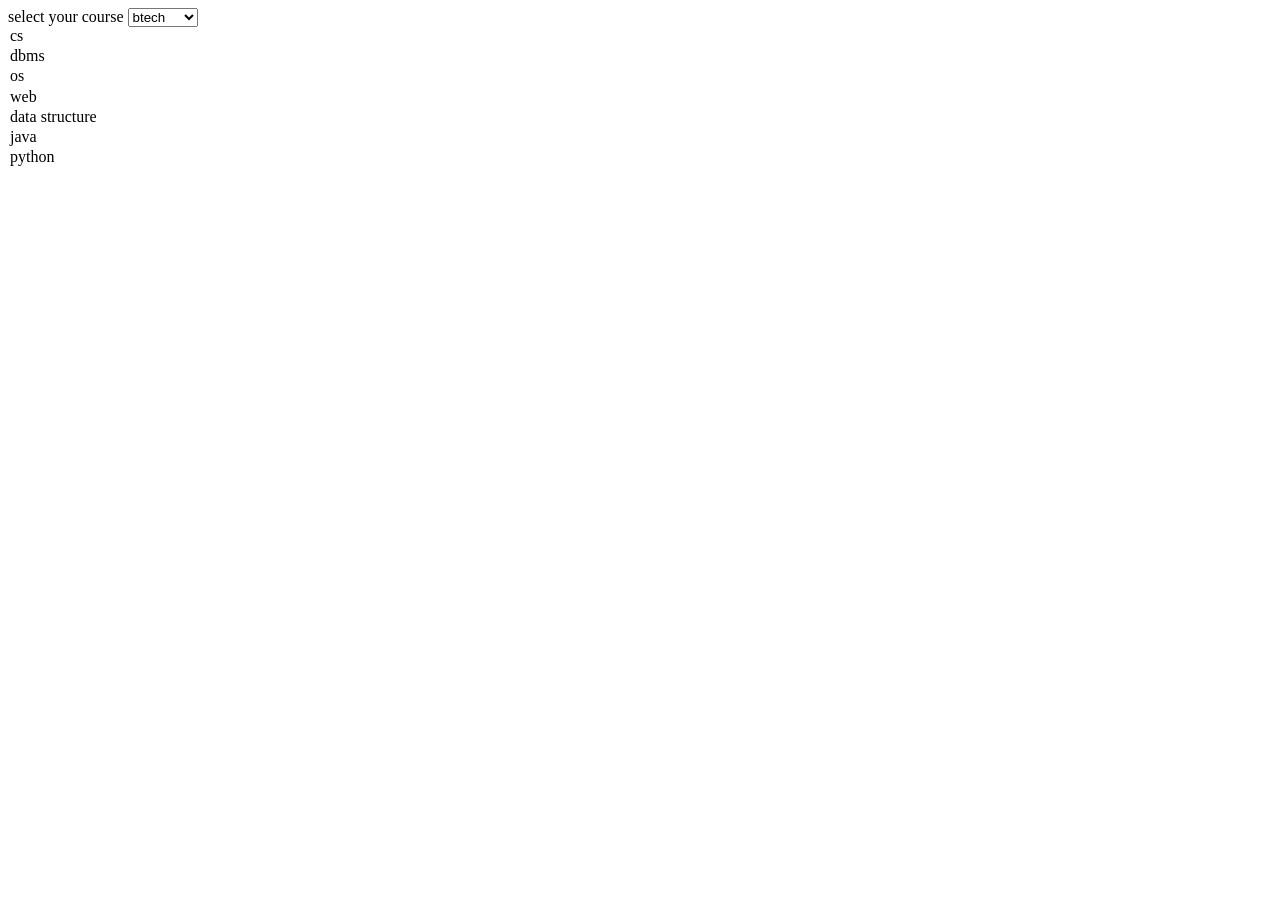
<file: index.html>
<!DOCTYPE html>
<html lang="en">
<head>
  <meta charset="UTF-8">
  <meta name="viewport" content="width=device-width, initial-scale=1.0">
  <title>Document</title>
</head>
<body>
  <form method="post">
    <label for="courseid">select your course</label>
    <select name="courese" id="courseid">
      <optgroup label="science">
          <option value="btech">btech</option>
          <option value="bsc">bsc</option>
      </optgroup>
      <optgroup label="commerse">
          <option value="bca">bca</option>
          <option value="mca">mca</option>
      </optgroup>
      
      <optgroup label="humanities">
          <option value="ba">ba</option>
      </optgroup>
      <label for="subjectsid">subjects</label>
      <select name="subjects" id="subjectid" multiple>
        <option value="cs">cs</option>
        <option>dbms</option>
        <option>os</option>
        <option>web</option>
        <option>data structure</option>
        <option>java</option>
        <option>python</option>
      
      </select>
    </select>
  </form>
</body>
</html>
</file>
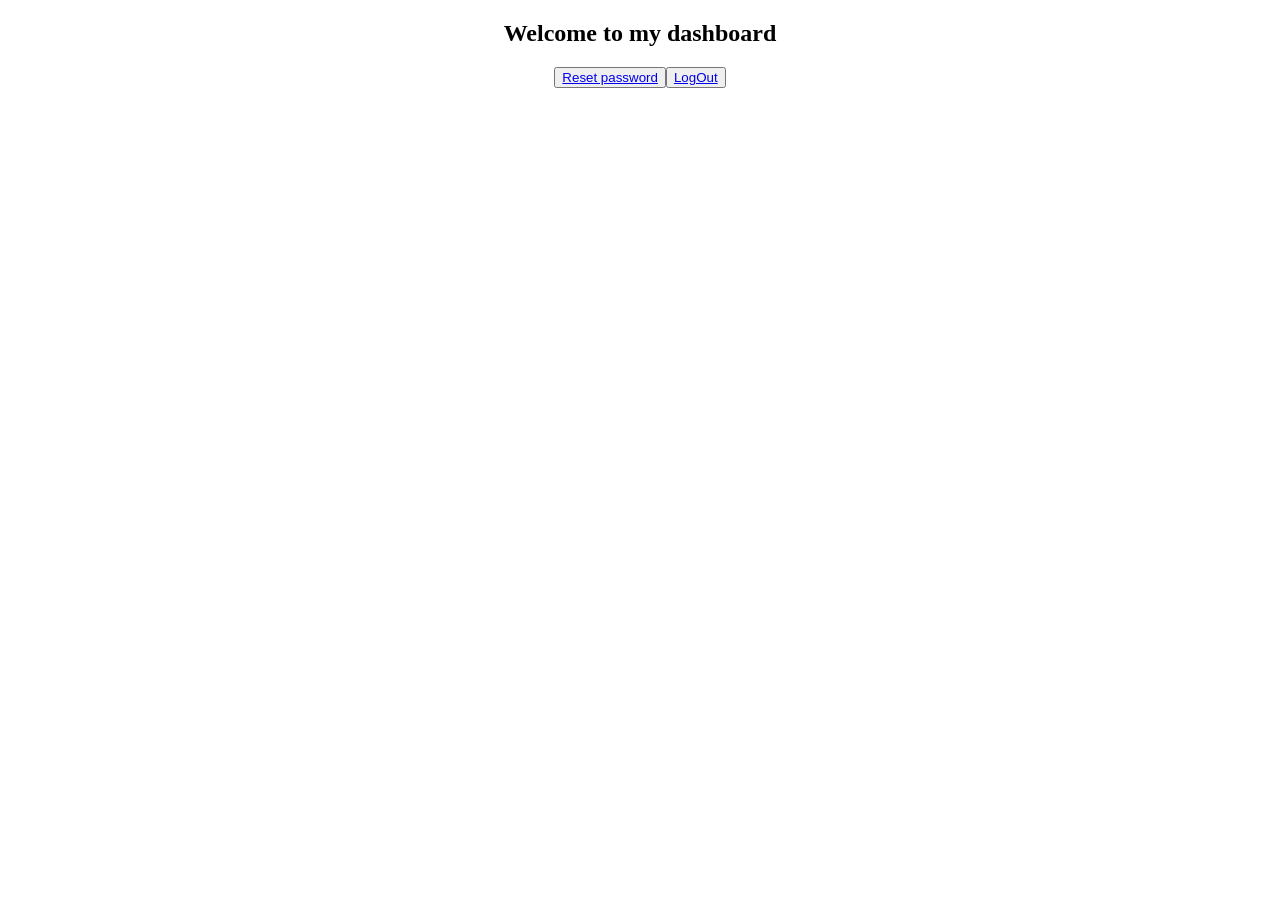
<file: dashbord.html>
<!DOCTYPE HTML>
<HTML>
    <head>
        <meta name="author" content="shashi">
        <meta name="keywords" content="html">
        <meta charset="UTF-8">
        <meta name="viewport" content="width=device-width,initial scale=1.0">
        <meta name="description" content="this is a dashboard page">
        <title>DashBoard page</title>
    </head>
    <body><form>
      <center><h2>Welcome to my dashboard</h2>
       <a href="Reset_Password.html"> <button type="button">Reset password</a>
       <a href="LogInPage.html"> <button type="button">LogOut</a>
        
      </center></form>
</body>
</HTML>
</file>
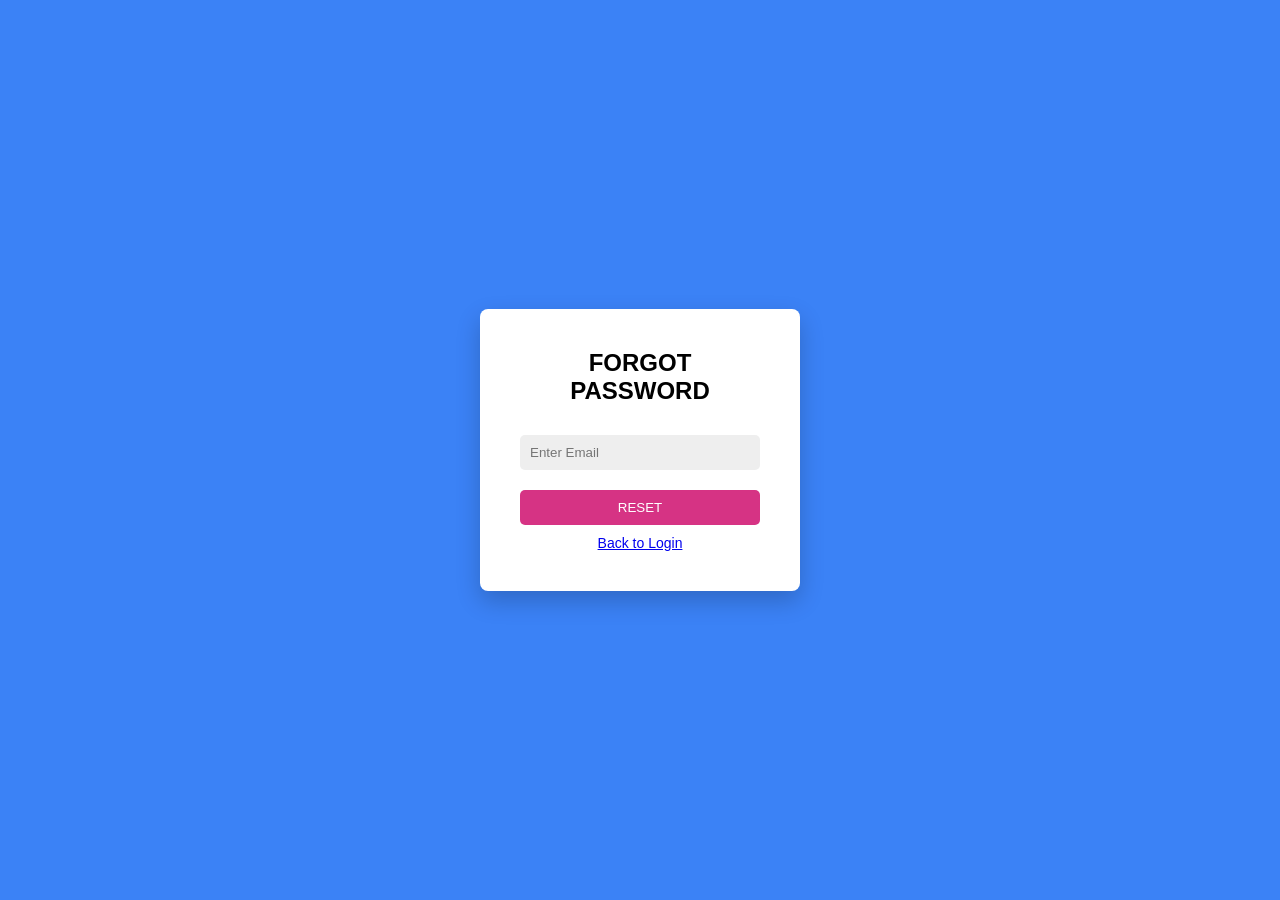
<file: forgot-form.html>
<!doctype html>
<html lang="en">
  <head>
    <meta name="author" content="shashi" />
    <meta name="keywords" content="html" />
    <meta charset="UTF-8" />
    <meta name="viewport" content="width=device-width, initial-scale=1.0" />
    <title>Document</title>
    <link rel="stylesheet" href="style.css" />
  </head>
  <body class="forms">
    <div class="form-container">
      <h2>FORGOT PASSWORD</h2>

      <input type="email" class="input-box" placeholder="Enter Email" />

      <button class="btn">RESET</button>

      <a href="login-form.html" class="link">Back to Login</a>
    </div>
  </body>
</html>
</file>
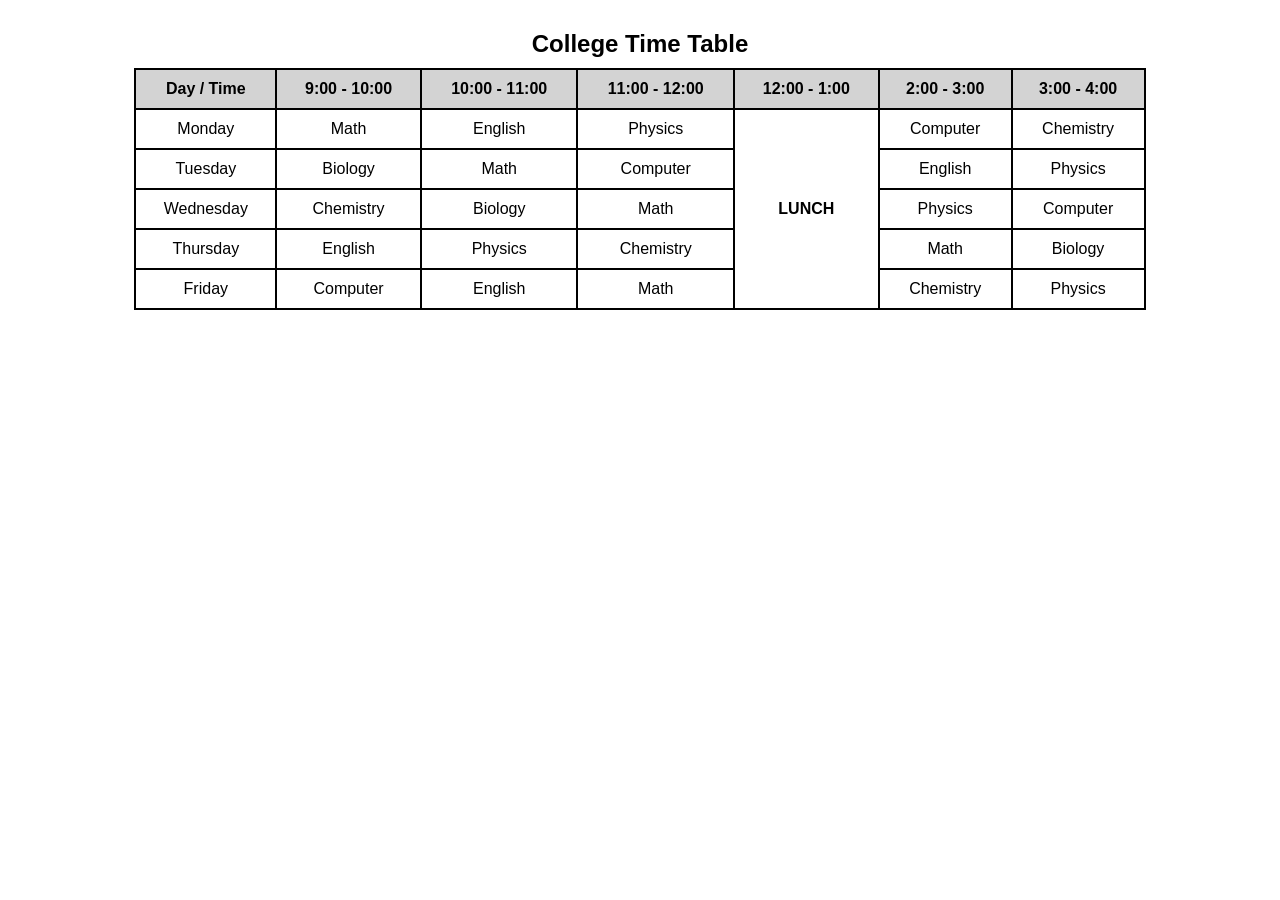
<file: forms.html>
<!DOCTYPE html>
<html lang="en">
<head>
    <meta charset="UTF-8">
    <title>Time Table</title>
    <style>
        body {
            font-family: Arial, sans-serif;
        }
        table {
            border-collapse: collapse;
            width: 80%;
            margin: 20px auto;
            text-align: center;
        }
        th, td {
            border: 2px solid black;
            padding: 10px;
        }
        th {
            background-color: lightgray;
        }
        caption {
            font-size: 24px;
            font-weight: bold;
            margin: 10px;
        }
    </style>
</head>
<body>

<table>
    <caption>College Time Table</caption>

    <tr>
        <th>Day / Time</th>
        <th>9:00 - 10:00</th>
        <th>10:00 - 11:00</th>
        <th>11:00 - 12:00</th>
        <th>12:00 - 1:00</th>
        <th>2:00 - 3:00</th>
        <th>3:00 - 4:00</th>
    </tr>

    <tr>
        <td>Monday</td>
        <td>Math</td>
        <td>English</td>
        <td>Physics</td>
        <td rowspan="5"><b>LUNCH</b></td>
        <td>Computer</td>
        <td>Chemistry</td>
    </tr>

    <tr>
        <td>Tuesday</td>
        <td>Biology</td>
        <td>Math</td>
        <td>Computer</td>
        <td>English</td>
        <td>Physics</td>
    </tr>

    <tr>
        <td>Wednesday</td>
        <td>Chemistry</td>
        <td>Biology</td>
        <td>Math</td>
        <td>Physics</td>
        <td>Computer</td>
    </tr>

    <tr>
        <td>Thursday</td>
        <td>English</td>
        <td>Physics</td>
        <td>Chemistry</td>
        <td>Math</td>
        <td>Biology</td>
    </tr>

    <tr>
        <td>Friday</td>
        <td>Computer</td>
        <td>English</td>
        <td>Math</td>
        <td>Chemistry</td>
        <td>Physics</td>
    </tr>

</table>

</body>
</html>
</file>
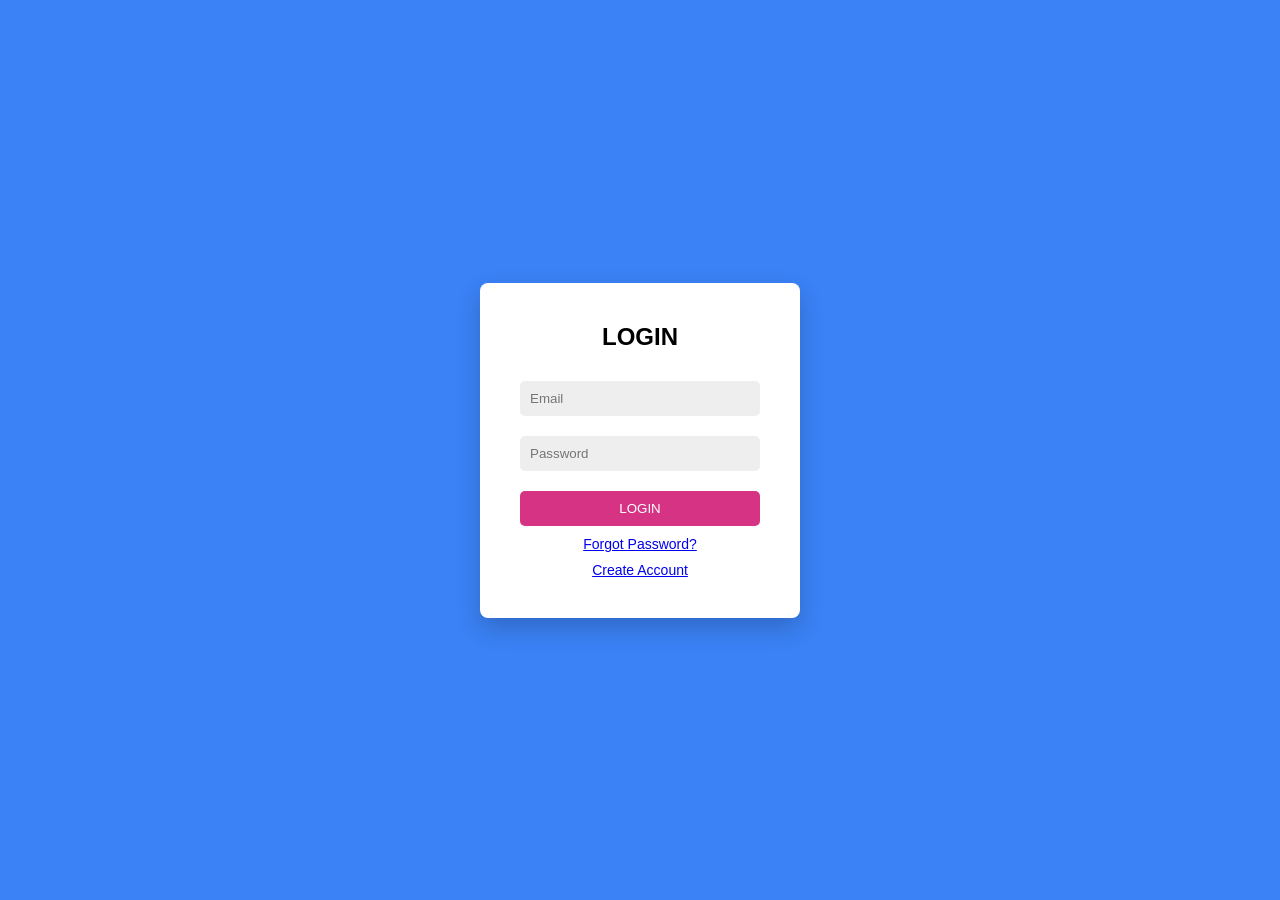
<file: login-form.html>
<!doctype html>
<html lang="en">
  <head>
    <meta name="author" content="shashi" />
    <meta name="keywords" content="html" />
    <meta charset="UTF-8" />
    <meta name="viewport" content="width=device-width, initial-scale=1.0" />
    <title>Login page</title>
    <link rel="stylesheet" href="style.css" />
  </head>
  <body class="forms">
    <div class="form-container">
      <h2>LOGIN</h2>

      <input type="text" class="input-box" placeholder="Email" />
      <input type="password" class="input-box" placeholder="Password" />

      <button class="btn">LOGIN</button>

      <a href="forgot-form.html" class="link">Forgot Password?</a>
      <a href="register-form.html" class="link">Create Account</a>
    </div>
  </body>
</html>
</file>
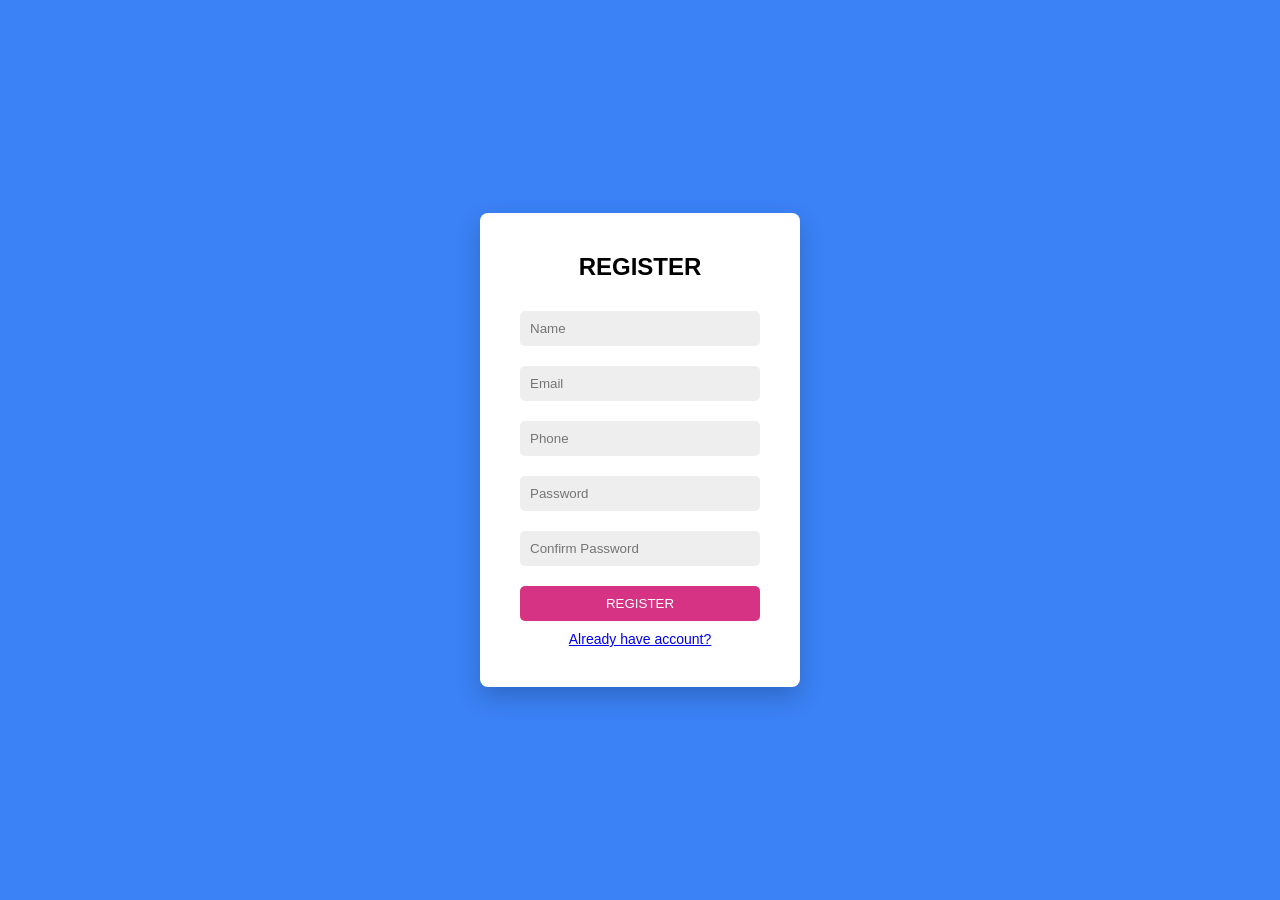
<file: register-form.html>
<!doctype html>
<html lang="en">
  <head>
    <meta charset="UTF-8" />
    <meta name="viewport" content="width=device-width, initial-scale=1.0" />
    <meta name="author" content="shashi" />
    <meta name="keywords" content="html" />
    <title>Register form"></form></title>
    <link rel="stylesheet" href="style.css" />
    <style>
      label {
        display: inline-block;
        width: 150px;
        text-align: left;
        margin-right: 10px;
      }
    </style>
  </head>
  <body class="forms">
    <div class="form-container">
      <h2>REGISTER</h2>

      <input type="text" class="input-box" placeholder="Name" />
      <input type="email" class="input-box" placeholder="Email" />
      <input type="text" class="input-box" placeholder="Phone" />
      <input type="password" class="input-box" placeholder="Password" />
      <input type="password" class="input-box" placeholder="Confirm Password" />

      <button class="btn">REGISTER</button>

      <a href="login-form.html" class="link">Already have account?</a>
    </div>
  </body>
</html>
</file>
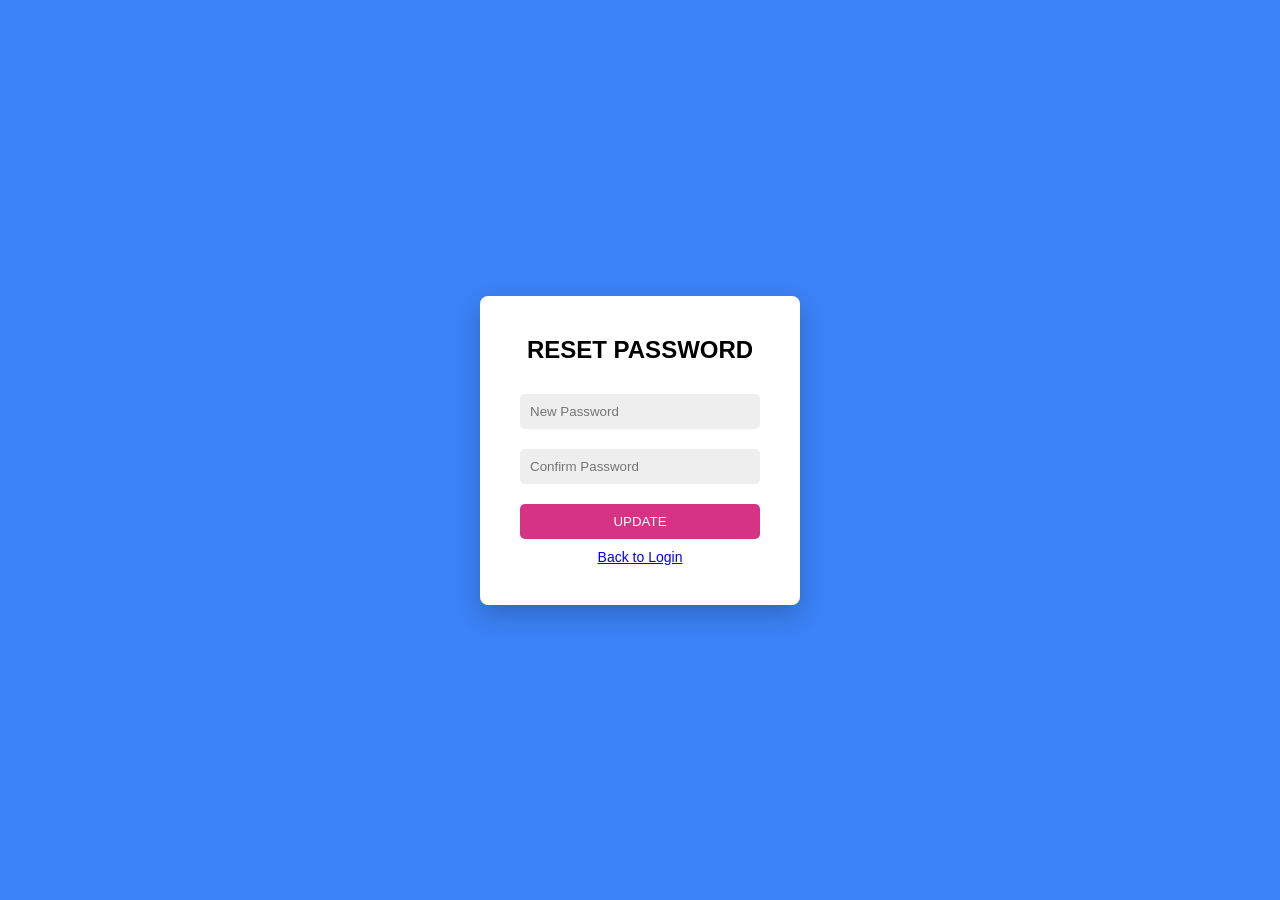
<file: reset-form.html>
<!doctype html>
<html lang="en">
  <head>
    <meta charset="UTF-8" />
    <meta name="viewport" content="width=device-width, initial-scale=1.0" />
    <meta name="author" content="shashi" />
    <meta name="keywords" content="html" />
    <title>Document</title>
    <link rel="stylesheet" href="style.css" />
    <style>
      label {
        display: inline-block;
        width: 200px;
        text-align: left;
        margin-right: 10px;
      }
    </style>
  </head>
  <body class="forms">
    <div class="form-container">
      <h2>RESET PASSWORD</h2>

      <input type="password" class="input-box" placeholder="New Password" />
      <input type="password" class="input-box" placeholder="Confirm Password" />

      <button class="btn">UPDATE</button>

      <a href="login-form.html" class="link">Back to Login</a>
    </div>
  </body>
</html>
</file>
<file: style.css>
* {
  margin: 0;
  padding: 0;
  box-sizing: border-box;
  font-family: Arial, sans-serif;
}

body.forms {
  height: 100vh;
  display: flex;
  justify-content: center;
  align-items: center;
  background:  #3b82f6;
}

.form-container {
  background: #fff;
  padding: 40px;
  width: 320px;
  border-radius: 8px;
  text-align: center;
  box-shadow: 0 10px 25px rgba(0,0,0,0.2);
}

.form-container h2 {
  margin-bottom: 20px;
}

.input-box {
  width: 100%;
  padding: 10px;
  margin: 10px 0;
  border: none;
  background: #eee;
  border-radius: 5px;
}

.btn {
  width: 100%;
  padding: 10px;
  background: #d63384;
  color: white;
  border: none;
  border-radius: 5px;
  margin-top: 10px;
  cursor: pointer;
}

.btn:hover {
  background: #c2185b;
}

.link {
  display: block;
  margin-top: 10px;
  font-size: 14px;
}
</file>
